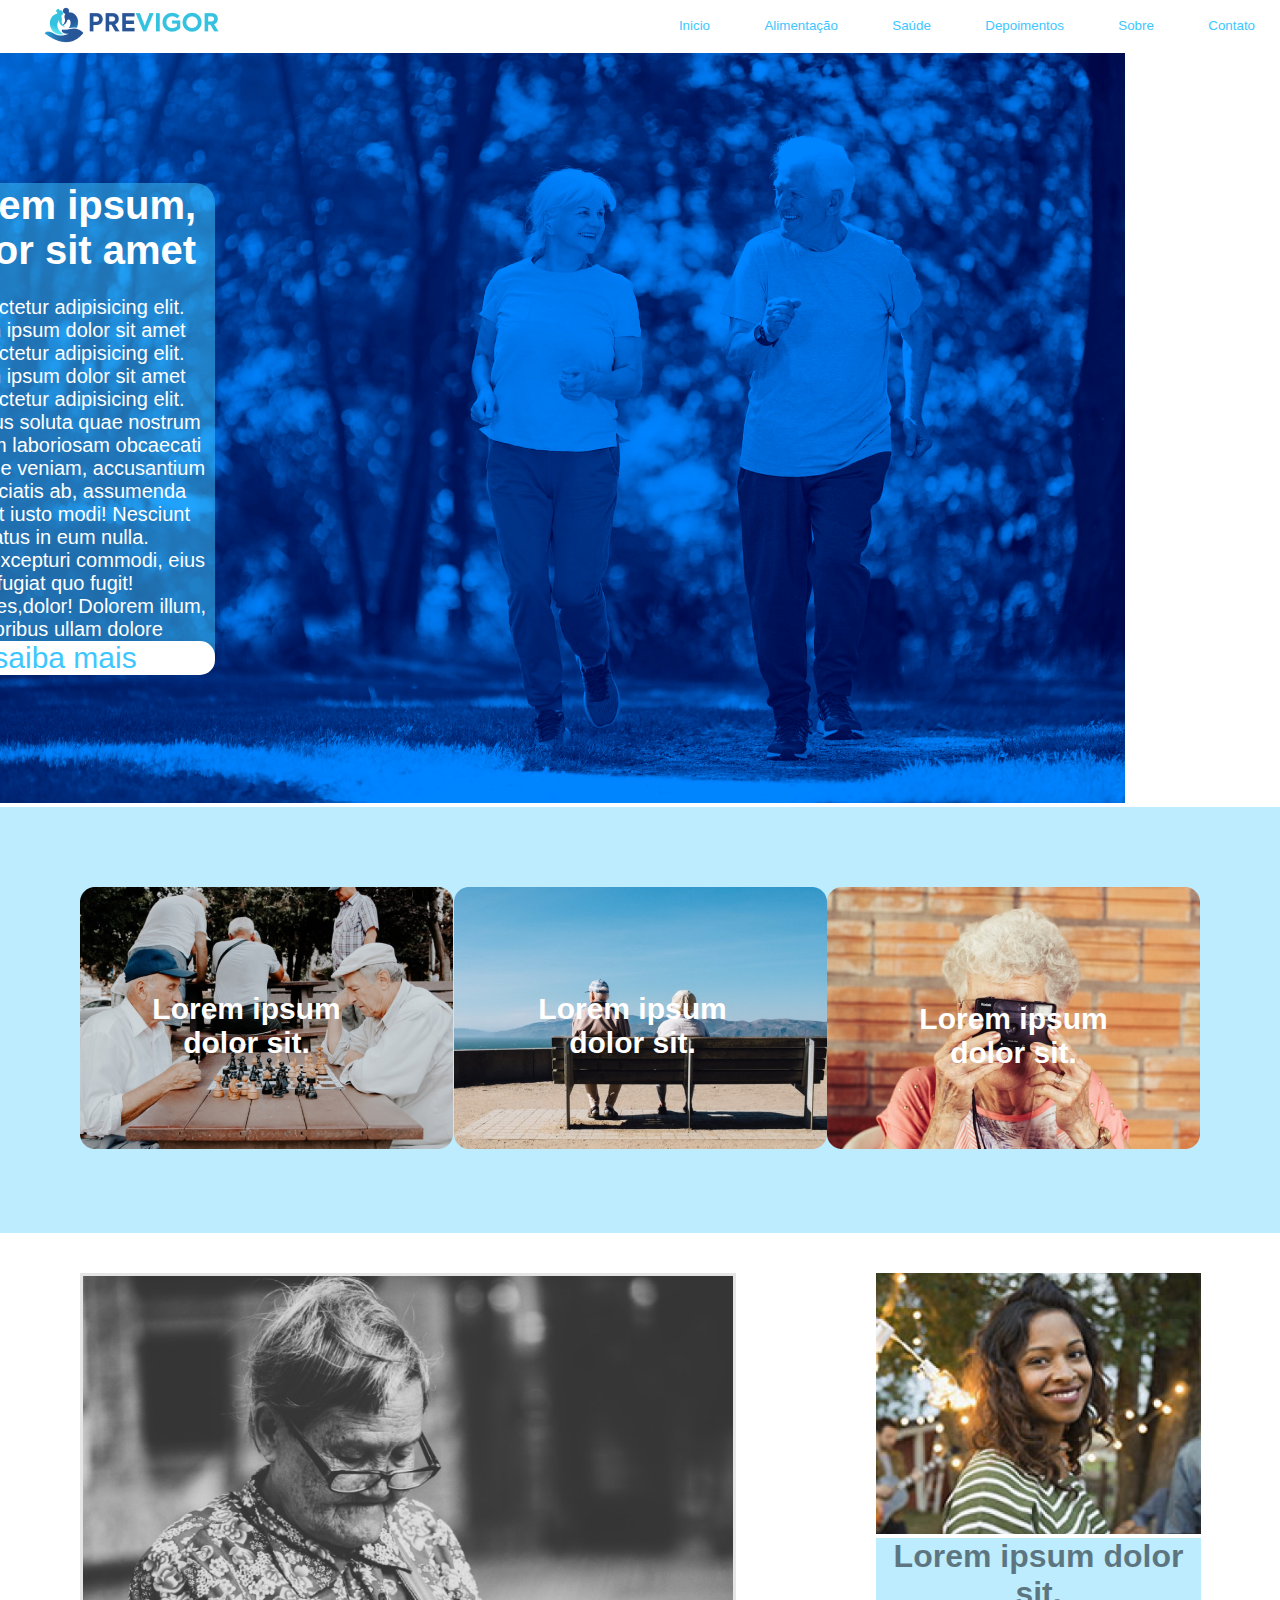
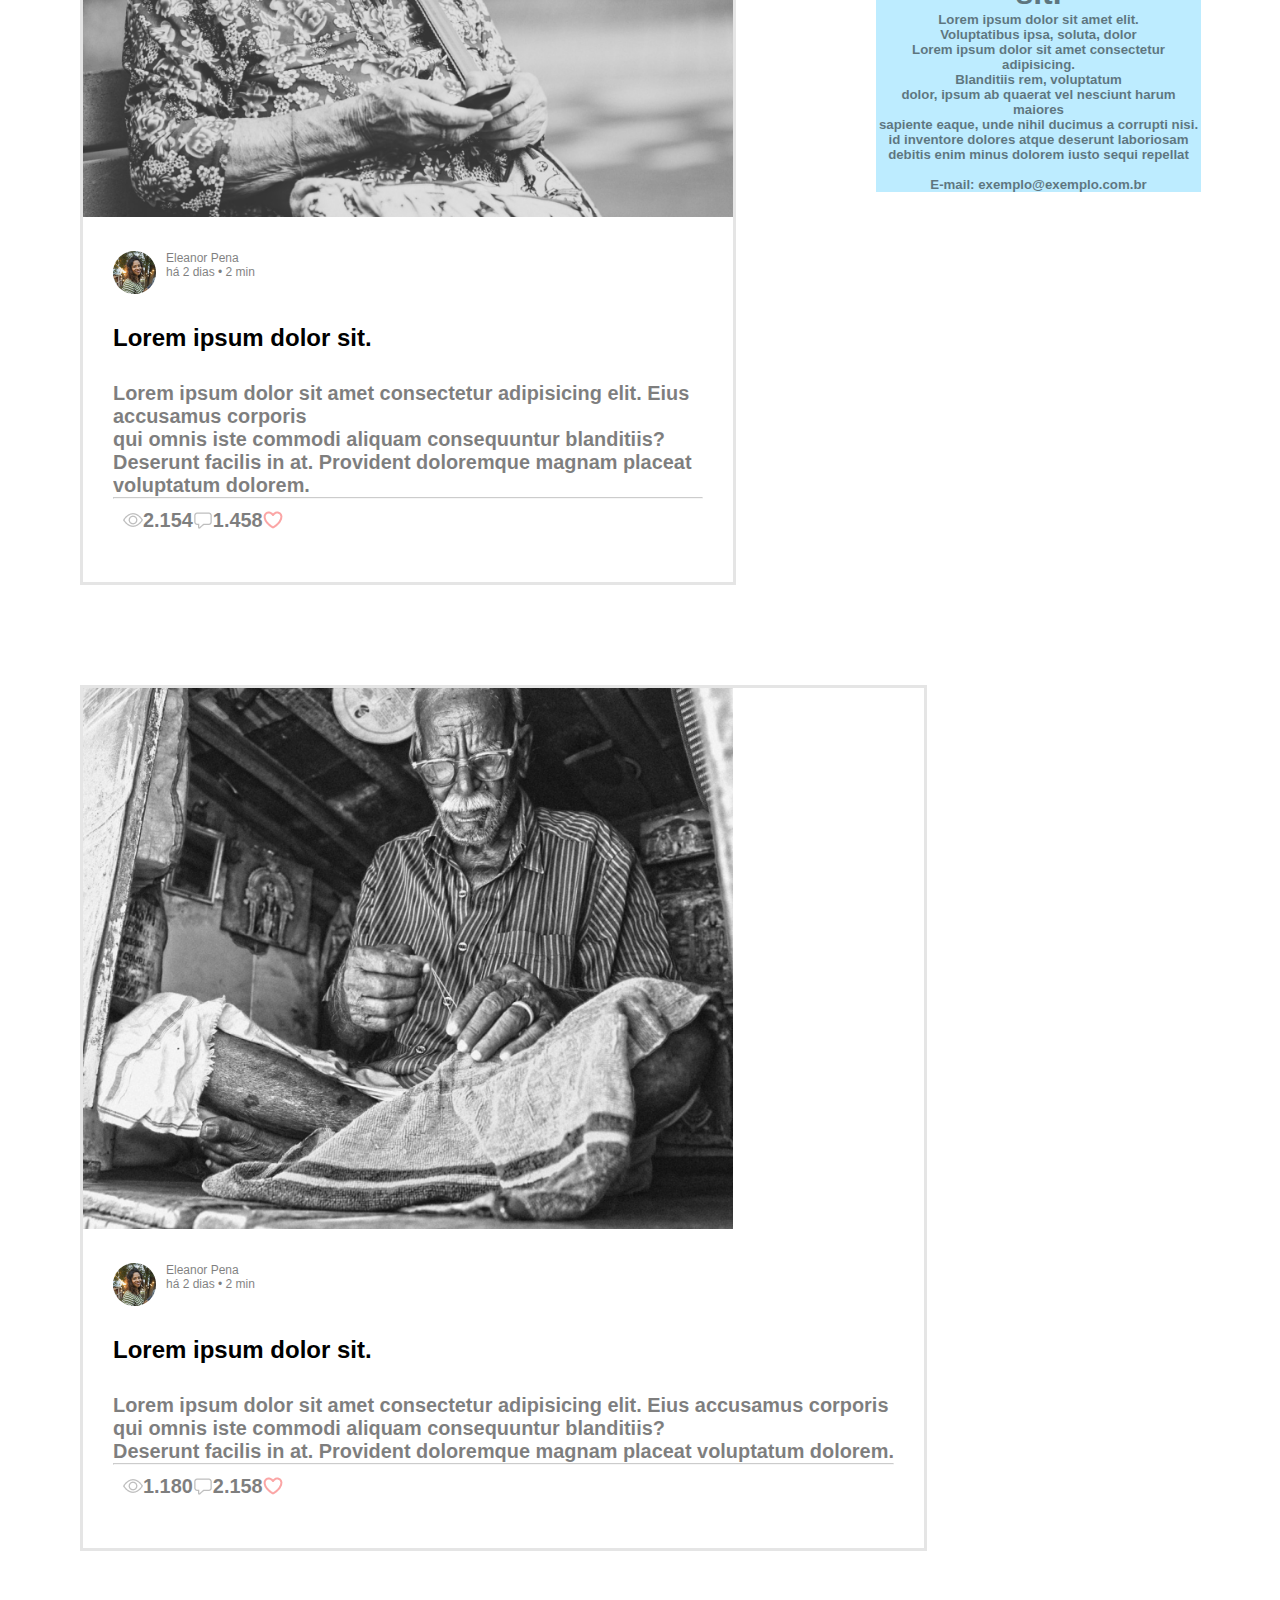
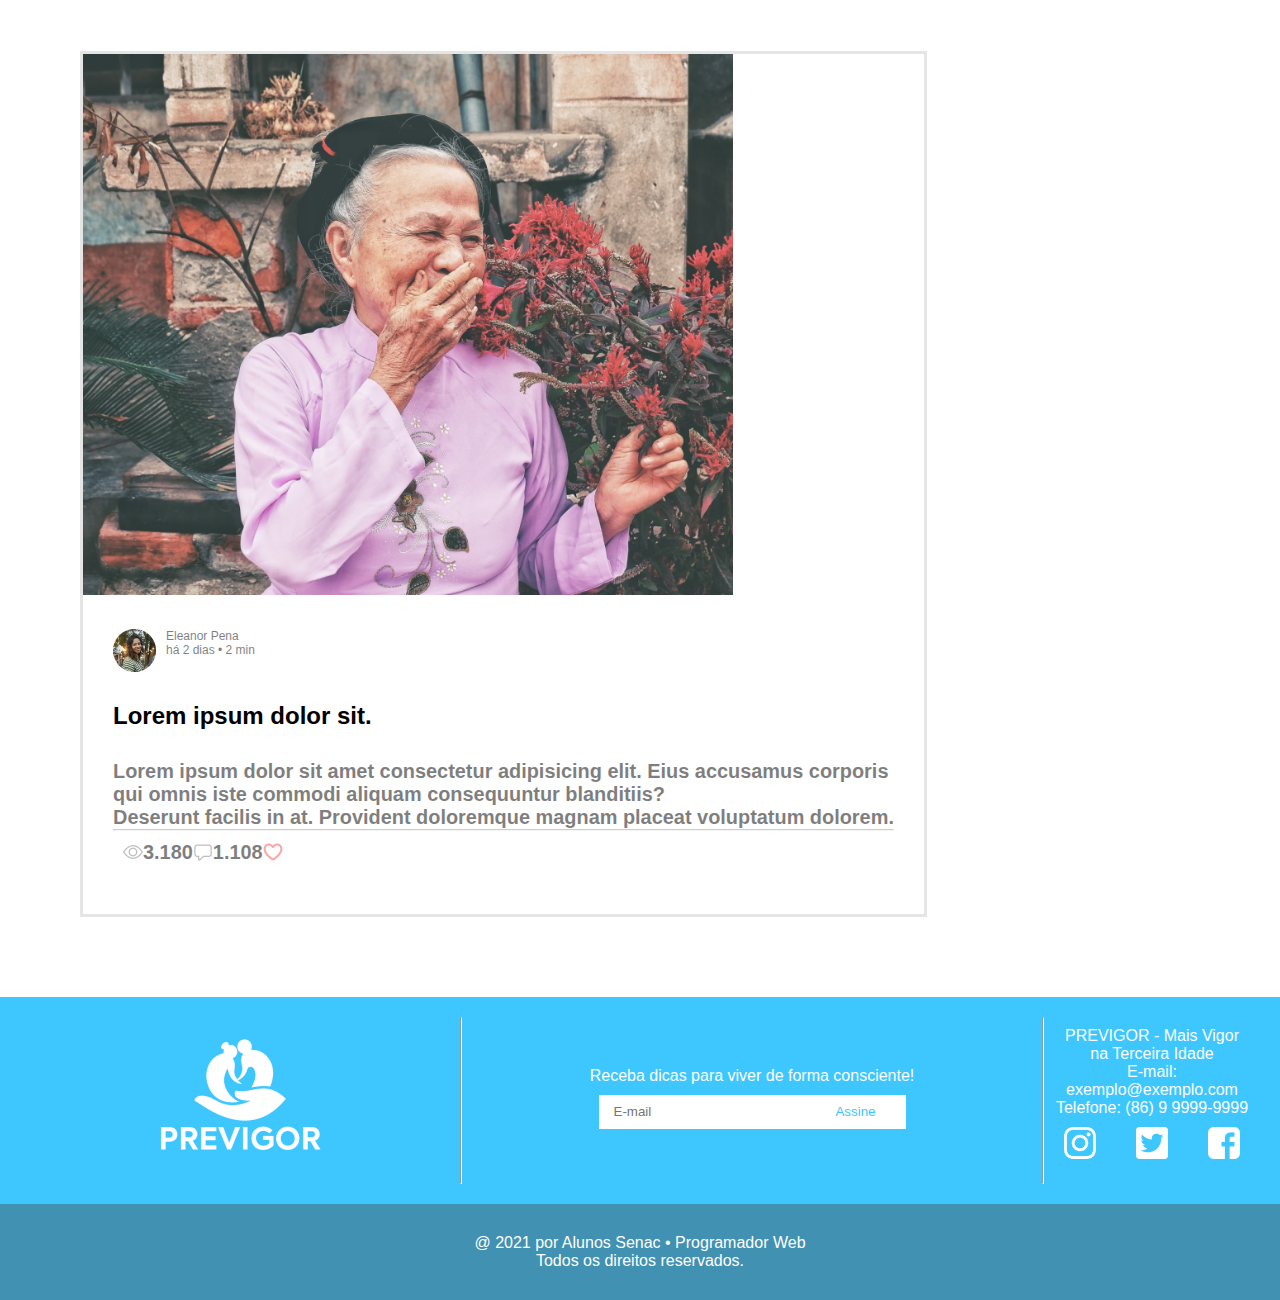
<file: index.html>
<!DOCTYPE html>
<html lang="pt-br">
<head>
    <link rel="stylesheet" href="./style.css">
    <meta charset="UTF-8">
    <meta http-equiv="X-UA-Compatible" content="IE=edge">
    <meta name="viewport" content="width=device-width, initial-scale=1.0">
    <link rel="icon" type="imagem/png" href="/Icones/favicon.png"/>
    <title>PreVigor</title>

</head>
<body>

    <section class="headertop">

        <header class="logo1">
            <img src="Logo/logo1.png" alt="logodosite">
        </header>

    <div class="but">
        <button class="Beginning">
            <a class="button" href="./index.html">Inicio</a>
        </button>

        <button class="feeding">
            <a class="button" href="./feeding.html">Alimentação</a>
        </button>

        <button class="Health">
            <a class="button" href="./health.html">Saúde</a>
        </button>

        <button class="Testimonials">
            <a class="button" href="./depoimento.html">Depoimentos</a>
        </button>

        <button class="About">
            <a class="button" href="./about.html">Sobre</a>
        </button>

        <button class="Contact">
            <a class="button" href="./form.html">Contato</a>
        </button>
    </div>
    </section>

    <main id="container">

        <figure id="imagem1">
            <img class="imagem1" src="Imagens/fotoheader.png" alt="imagemPrincipal">
           <figcaption> <h1>Lorem ipsum, dolor sit amet</h1>  <br>
            consectetur adipisicing elit.
            Lorem ipsum dolor sit amet consectetur adipisicing elit.
            Lorem ipsum dolor sit amet consectetur adipisicing elit. Doloribus soluta quae nostrum magnam laboriosam obcaecati sint atque veniam, accusantium perspiciatis ab, assumenda eveniet iusto modi! Nesciunt natus in eum nulla. impeditexcepturi commodi, eius fugiat quo fugit! <br>
            Voluptates,dolor! Dolorem illum,  <br>
            doloribus ullam dolore <br>
            <a class="saibamais" href="./form.html">saiba mais</a>
        </figcaption>
        </figure>

    <section class="information_three">

        <figure id="imagem2">
            <img class="imagem2" src="Imagens/info1.png" alt="informação_sobre_idoso_e_vida">
            <figcaption>
               <h1><a class="img2" href="https://youtu.be/lXqemxb7NEA">Lorem ipsum dolor sit. </a></h1>
            </figcaption>
        </figure>

        <figure id="imagem3">
            <img class="imagem3" src="Imagens/info2.png" alt="informação_sobre_idoso_e_vida">
            <figcaption>
                <h1><a class="img3" href="https://youtu.be/NNPNA7Jdyck">Lorem ipsum dolor sit. </a></h1>
            </figcaption>
        </figure>

        <figure id="imagem4">
            <img class="imagem4" src="Imagens/info3.png" alt="informação_sobre_idoso_e_vida">
            <figcaption>
                <h1><a class="img4" href="https://youtu.be/4FU47XGJUYg">Lorem ipsum dolor sit. </a></h1>
            </figcaption>
        </figure>
        
    </section>

    <section class="information_twoo">
            
        <figure id="imagem5">
            <img class="imagem5img" src="Imagens/info4.png" alt="informação_sobre_idoso_e_vida">

            <figcaption class="icone5text">
                <img src="Icones/icone1.png" alt="icone_meramente_ilustrativo">
                <p class="img5font">Eleanor Pena <br>
                    há 2 dias • 2 min
                </p>

            </figcaption>

            <figcaption class="imagem5text">
                <h1>
                    <a class="img5" href="http://www.blog.saude.gov.br/index.php/35177-especial-saude-da-pessoa-idosa-alimentacao">Lorem ipsum dolor sit. <a>
                <h1> 
                <h5 class="img5text">
                    Lorem ipsum dolor sit amet consectetur adipisicing elit. Eius accusamus corporis<br>
                    qui omnis iste commodi aliquam consequuntur blanditiis? <br>
                    Deserunt facilis in at. Provident doloremque magnam placeat voluptatum dolorem.
                    <hr>
            <div class="icons">
                <img src="Icones/view.png" alt="icone_da_visualização">
                <p>2.154</p>

                <img src="Icones/comment.png" alt="icone_do_comentario">
                <p>1.458</p>

                <img class="iconheart" src="Icones/heart.png" alt="icone_de_curtida">
            </div>
                </h5>
            </figcaption>
        </figure>

        <figure id="imagem6">
            <img class="imagem6" src="Imagens/info5.png" alt="informação_sobre_idoso_e_vida">
            <figcaption class="imagem6text">
                <h1><a class="img6" href="https://blog.obabox.com.br/alimentacao-saudavel-para-idosos/">Lorem ipsum dolor sit. </a></h1>
                <h5 class="img6text">
                    Lorem ipsum dolor sit amet elit.<br>
                    Voluptatibus ipsa, soluta, dolor <br>
                    Lorem ipsum dolor sit amet consectetur adipisicing.
                    <br>
                    Blanditiis rem, voluptatum<br>
                    dolor, ipsum ab quaerat vel nesciunt harum maiores <br>
                    sapiente eaque, unde nihil ducimus a corrupti nisi.<br>
                    id inventore dolores atque deserunt laboriosam <br>
                    debitis enim minus dolorem iusto sequi repellat
                    <br>
                    <br>
                    E-mail: exemplo@exemplo.com.br
                </h5>
            </figcaption>
        </figure>
    </section>

<section class="information_twoo2">

<figure id="imagem7">
        <img class="imagem7img" src="Imagens/info7.png" alt="informação_sobre_idoso_e_vida">

            <figcaption class="icone7text">
            <img src="Icones/icone1.png" alt="icone_meramente_ilustrativo">
            <p class="img7font">Eleanor Pena <br>
                há 2 dias • 2 min
            </p>

            </figcaption>

    <figcaption class="imagem7text">
            <h1>
                <a class="img7" href="">Lorem ipsum dolor sit. <a>
            <h1> 
            <h5 class="img7text">
                Lorem ipsum dolor sit amet consectetur adipisicing elit. Eius accusamus corporis<br>
                qui omnis iste commodi aliquam consequuntur blanditiis? <br>
                Deserunt facilis in at. Provident doloremque magnam placeat voluptatum dolorem.
                <hr>
        <div class="icons">
            <img src="Icones/view.png" alt="icone_da_visualização">
            <p>1.180</p>

            <img src="Icones/comment.png" alt="icone_do_comentario">
            <p>2.158</p>

            <img class="iconheart" src="Icones/heart.png" alt="icone_de_curtida">
        </div>
            </h5>
    </figcaption>
</figure>
</section>

<section class="information_twoo3">

    <figure id="imagem8">
            <img class="imagem8img" src="Imagens/info8.png" alt="informação_sobre_idoso_e_vida">
    
                <figcaption class="icone8text">
                <img src="Icones/icone1.png" alt="icone_meramente_ilustrativo">
                <p class="img8font">Eleanor Pena <br>
                    há 2 dias • 2 min
                </p>
    
                </figcaption>
    
        <figcaption class="imagem8text">
                <h1>
                    <a class="img8" href="">Lorem ipsum dolor sit. <a>
                <h1> 
                <h5 class="img8text">
                    Lorem ipsum dolor sit amet consectetur adipisicing elit. Eius accusamus corporis<br>
                    qui omnis iste commodi aliquam consequuntur blanditiis? <br>
                    Deserunt facilis in at. Provident doloremque magnam placeat voluptatum dolorem.
                    <hr>
            <div class="icons">
                <img src="Icones/view.png" alt="icone_da_visualização">
                <p>3.180</p>
    
                <img src="Icones/comment.png" alt="icone_do_comentario">
                <p>1.108</p>
    
                <img class="iconheart" src="Icones/heart.png" alt="icone_de_curtida">
            </div>
                </h5>
        </figcaption>
    </figure>
    </section>

    </main>

    <footer class="footerbox">
        <div class="logofooter">
            <img src="Logo/logo2.png" alt="logodosite">
        </div>
<hr>
        <div class="maisinfo">
            <p class="footertext" >Receba dicas para viver de forma consciente!</p>
            <form class="forminfo" action="">
                <label for="amount"></label>
                <input class="text-input" type="text" id="amount" name="amount" placeholder="E-mail">
                <button class="Enviarfooter">Assine</button>
            </form>
        </div>
<hr>
        <div class="infofooter">
            <p>PREVIGOR - Mais Vigor na Terceira Idade <br>
                E-mail: exemplo@exemplo.com <br>
                Telefone: (86) 9 9999-9999
            </p>
            <p class="iconline">
            <img src="Icones/instagram.png" alt="instagram">
            <img src="Icones/twiiter.png" alt="twitter">
            <img src="Icones/facebook.png" alt="facebook">
            </p>
        </div>
    </footer>

    <footer class="footerrodape">
        <p>@ 2021 por Alunos Senac • Programador Web <br>
            Todos os direitos reservados.
        </p>
      
    </footer>
        
</body>
</html>
</file>
<file: style.css>
/* Titles ===================== */

/* GLOBAL ===================== */
:root {
    --blue: #3EC6FF;
    --white: #FFFFFF;
    --white-claro: #3EC6FF;
}

* {
    margin: 0;
    padding: 0;
    box-sizing: border-box;
}

/* BODY */
body {
    background-color: var(--white);
    font-family:'Poppins', sans-serif;
}

/* Header */

.logo1{
    display: flex;
    align-items: center
    
}

.headertop{
    margin-top: 20px;
    left: 100px;
    display: flex;
    align-items: center;
    justify-content: space-between;
    margin-bottom: 0.5rem;
    margin-top: 05px;

}

/* MAIN */

.information_three {
    display: flex;
    align-items: center;
    justify-content: space-between;
    padding: 80px;
    background-color: rgba(62, 198, 255, 0.34);
}

/* IMAGENS */

#imagem1{
    display: inline-block;
    position: relative;
}


#imagem1 .imagem1 {
    
    width: 100%;
    height: 750px;
}

#imagem1 figcaption{
    position: absolute;
    top: 190px;
    right: 900px;
    font-size: 20px;
    color: var(--white);
    text-align: center;
    background-color: rgba(62, 198, 255, 0.51);
    border-radius: 20px;
    margin-top: -60px;
    margin-left: 80px;
    margin-right: 10px;
}


/* BUTTONS */

.saibamais{
    text-decoration: none;
    color: var(--blue);
    background-color: var(--white);
    border-radius: 15px;
    font-family: normal, Haettenschweiler, 'Arial Narrow Bold', sans-serif;
    font-size: 30px;
    display: inline-block;
    right: 100px;
    width: 300px;
}

.Beginning {
    background-color: var(--white);
    border: none;
}

.feeding {
    background-color: var(--white);
    border: none;
}

.Health{
    background-color: var(--white);
    border: none;
}

.Testimonials{
    background-color: var(--white);
    border: none;
}

.About{
    background-color: var(--white);
    border: none;
}

.Contact{
    background-color: var(--white);
    border: none;
}

.button{
    text-decoration: none;
    margin: 25px;
    color: var(--blue);
}

.img2 {
    color: var(--white);
    text-decoration: none;
}

.img3 {
    color: var(--white);
    text-decoration: none;
}

.img4 {
    color: var(--white);
    text-decoration: none;
}

.img5 {
    margin-left: 30px;
    text-decoration: none;
    color: rgba( 0, 0, 0, 5);
    opacity: 1.0;
}

.img6 {
    text-decoration: none;
    color: rgba( 0, 0, 0, 5);
    opacity: 0.5;

}

.img7 {
    margin-left: 30px;
    text-decoration: none;
    color: rgba( 0, 0, 0, 5);
    opacity: 1.0;
}

.img8 {
    margin-left: 30px;
    text-decoration: none;
    color: rgba( 0, 0, 0, 5);
    opacity: 1.0;
}

.img5font{
    margin-left: 10px;
    font-size: 12px;
    opacity: 0.5;
}

.img5text {
    margin-bottom: 10px;
    padding: 30px;
    opacity: 0.5;
}


.img7font{
    margin-left: 10px;
    font-size: 12px;
    opacity: 0.5;
}

.img8font{
    margin-left: 10px;
    font-size: 12px;
    opacity: 0.5;
}

.img6text {
    opacity: 0.5;
}

.img7text {
    margin-bottom: 10px;
    padding: 30px;
    opacity: 0.5;
}

.img8text {
    margin-bottom: 10px;
    padding: 30px;
    opacity: 0.5;
}

.Enviarfooter {
    font-weight: 500;
    width: 100px;
    border: 0;
    font-family: -apple-system, BlinkMacSystemFont, 'Segoe UI', Roboto, Oxygen, Ubuntu, Cantarell, 'Open Sans', 'Helvetica Neue', sans-serif;
    background-color: var(--white);
    color: var(--blue);

    cursor: pointer;
}

.input-group {
    display: flex;
    justify-content: space-around;
}

.button-save {
    width: 40%;
    text-decoration: none;
    padding: 25px;
    background-color: rgba(45, 156, 219, 1);
    border: 3px;
    border-radius: 10px;
}

.button-cancel {
    width: 40%;
    text-decoration: none;
    padding: 25px;
    background-color: var(--white);
    border: 3px solid #D7D4D4;
    box-sizing: border-box;
    border-radius: 10px;
}

/* INFOS */

#imagem2{
    display: inline-block;
    position: relative;
}

#imagem2 .imagem2 {
    width: 100%;
    height: 100%;
}

#imagem2 figcaption{
    position: absolute;
    top: 165px;
    right: 90px;
    font-size: 15px;
    color: var(--white);
    text-align: center;
    border-radius: 20px;
    margin-top: -60px;
    margin-left: 60px;
    margin-right: 10px;
    
}


#imagem3{
    display: inline-block;
    position: relative;
}

#imagem3 .imagem3 {
    width: 100%;
    height: 100%;
}

#imagem3 figcaption{
    position: absolute;
    top: 165px;
    right: 65px;
    font-size: 15px;
    color: var(--white);
    text-align: center;
    border-radius: 20px;
    margin-top: -60px;
    margin-left: 60px;
    margin-right: 10px;
    
}

#imagem4{
    display: inline-block;
    position: relative;
}

#imagem4 .imagem4 {
    width: 100%;
    height: 100%;
}

#imagem4 figcaption{
    position: absolute;
    top: 175px;
    right: 50px;
    font-size: 15px;
    color: var(--white);
    text-align: center;
    border-radius: 20px;
    margin-top: -60px;
    margin-left: 60px;
    margin-right: 10px;
    
}

.information_twoo {
    margin-top: -40px;
    display: flex;
    padding: 80px;
}

#imagem5 {
    border: solid rgba(0, 0, 0, 0.1);
}

.imagem5img {
    width: 650px;
}

.icone5text{
    display: flex;
    padding: 30px;
}

.imagem5text {
    margin-top: 0px;
    font-size: 12px;
    background-color: var(--white);
    
}

.icons {
    display: flex;
    justify-content: space;
    align-items: center;
    padding: 10px;
}

.iconheart {
    position: flex;
    justify-content: end;
}

.imagem6 {
    width: 325px;
    margin-left: 140px;
}

.imagem6text {
    margin-left: 140px;
    font-size: 16px;
    background-color: rgba(62, 198, 255, 0.34);
    text-align: center;
    font-family: 'Segoe UI', Tahoma, Geneva, Verdana, sans-serif;

}

.information_twoo2 {
    margin-top: -60px;
    display: flex;
    padding: 80px;

}

#imagem7 {
    border: solid rgba(0, 0, 0, 0.1);
}

.imagem7img {
    width: 650px;
}

.imagem7text {
    margin-top: 0px;
    font-size: 12px;
    background-color: var(--white);
    
}

.icone7text{
    display: flex;
    padding: 30px;
}


.information_twoo3 {
    margin-top: -60px;
    display: flex;
    padding: 80px;

}

#imagem8 {
    border: solid rgba(0, 0, 0, 0.1);
}

.imagem8img {
    width: 650px;
}

.imagem8text {
    margin-top: 0px;
    font-size: 12px;
    background-color: var(--white);
    
}

.icone8text{
    display: flex;
    padding: 30px;
}

.infosabout {
    position: relative;
    width: 95%;
    height: 500px;
    left: 44px;
    top: 20px;
    background: #3EC6FF;
    margin-bottom: 5%;
}

/* FOOTER */

.footerbox {
    display: flex;
    justify-content: space-between;
    background-color: rgba(62, 198, 255, 100);
    padding: 20px;
}

.text-input {
    height: 34px;
    padding: 3%;
    border: 0;
}

.forminfo {
    width: 500px;
    display: flex;
    justify-content: center;
}

.footertext{
    font-family: -apple-system, BlinkMacSystemFont, 'Segoe UI', Roboto, Oxygen, Ubuntu, Cantarell, 'Open Sans', 'Helvetica Neue', sans-serif;
    color: var(--white);
    opacity: 1;
    padding: 10px;
}

.maisinfo {
    display: block;
    margin-left: auto;
    margin-right: auto;
    text-align: center;
    margin: 40px;
}

.infofooter {
    font-family: -apple-system, BlinkMacSystemFont, 'Segoe UI', Roboto, Oxygen, Ubuntu, Cantarell, 'Open Sans', 'Helvetica Neue', sans-serif;
    text-align: center;
    color: var(--white);
    opacity: 1;
    padding: 10px;
}

.iconline {
    display: flex;
    justify-content: space-between;
    padding: 10px;
}

.footerrodape {
    display: flex;
    justify-content: center;
    text-align: center;
    padding: 30px;
    margin: auto;
    color: var(--white);
    background-color: rgba(65, 145, 178, 1);
}

/* TABLES E FORM*/

.forms {
    position: absolute;
    top: 110px;
    right: 30px;
    font-size: 16px;
    text-align: center;
    background-color: white;
    border-radius: 20px;
    margin-top: -60px;
    margin-right: 20px;
    padding: 150px;
}

.paragraph-form {
    text-align: center;
    margin-top: -130px;
}

.input-group1 {
    margin-right: 10px;
    margin-left: -25px;
    display: flex;
    justify-content: space-evenly;
    margin-top: 25px;
}

.input-group2 {
    margin-right: 10px;
    margin-left: -25px;
    display: flex;
    justify-content: space-evenly;
    margin-top: 25px;
}

.input {
    width: 40%;
    height: 57px;
    border: 3px solid #D7D4D4;
    box-sizing: border-box;
    border-radius: 10px;
}

.table-text {
    padding: 50px;

}

.inputarea {
    width: 850px;
    height: 200px;
    border: 3px solid #D7D4D4;
    box-sizing: border-box;
    border-radius: 10px;
}

/*H1 e P */

.h1about {
    display: flex;
    justify-content: space-around;
    text-align: center;
    color: var(--white)
}

.pabout {
    font-family: -apple-system, BlinkMacSystemFont, 'Segoe UI', Roboto, Oxygen, Ubuntu, Cantarell, 'Open Sans', 'Helvetica Neue', sans-serif;
    font-weight: 500;
    font-size: 13px;
    display: flex;
    align-items: center;
    text-align: center;
    margin-top: 200px;
    color: var(--white);
}

/*vídeos da página depoimento*/

.container{
    background: #FFFFFF;
    position: relative;
    margin: 0 auto 0 auto;
}

.elemento{
    background: rgb(255, 255, 255);
    position: static;
    align-items: center;    
}

#video video{
    width: 600px;
    height: 300px;
    position:static;
    left: 50%;
    top: 50%;
    margin-left: auto;
    margin-right: auto;
    
    
}

.legend {
    width: 600px;
    height: 120px;
    display: block;
    text-size-adjust: 2%;
    margin: auto;
    padding: 2%;
    color: #FFFFFF;
    background: #3EC6FF;
}

.information_video {
    display: flex;
    align-items: center;
    justify-content: space-between;
    padding: 80px;
}
</file>
